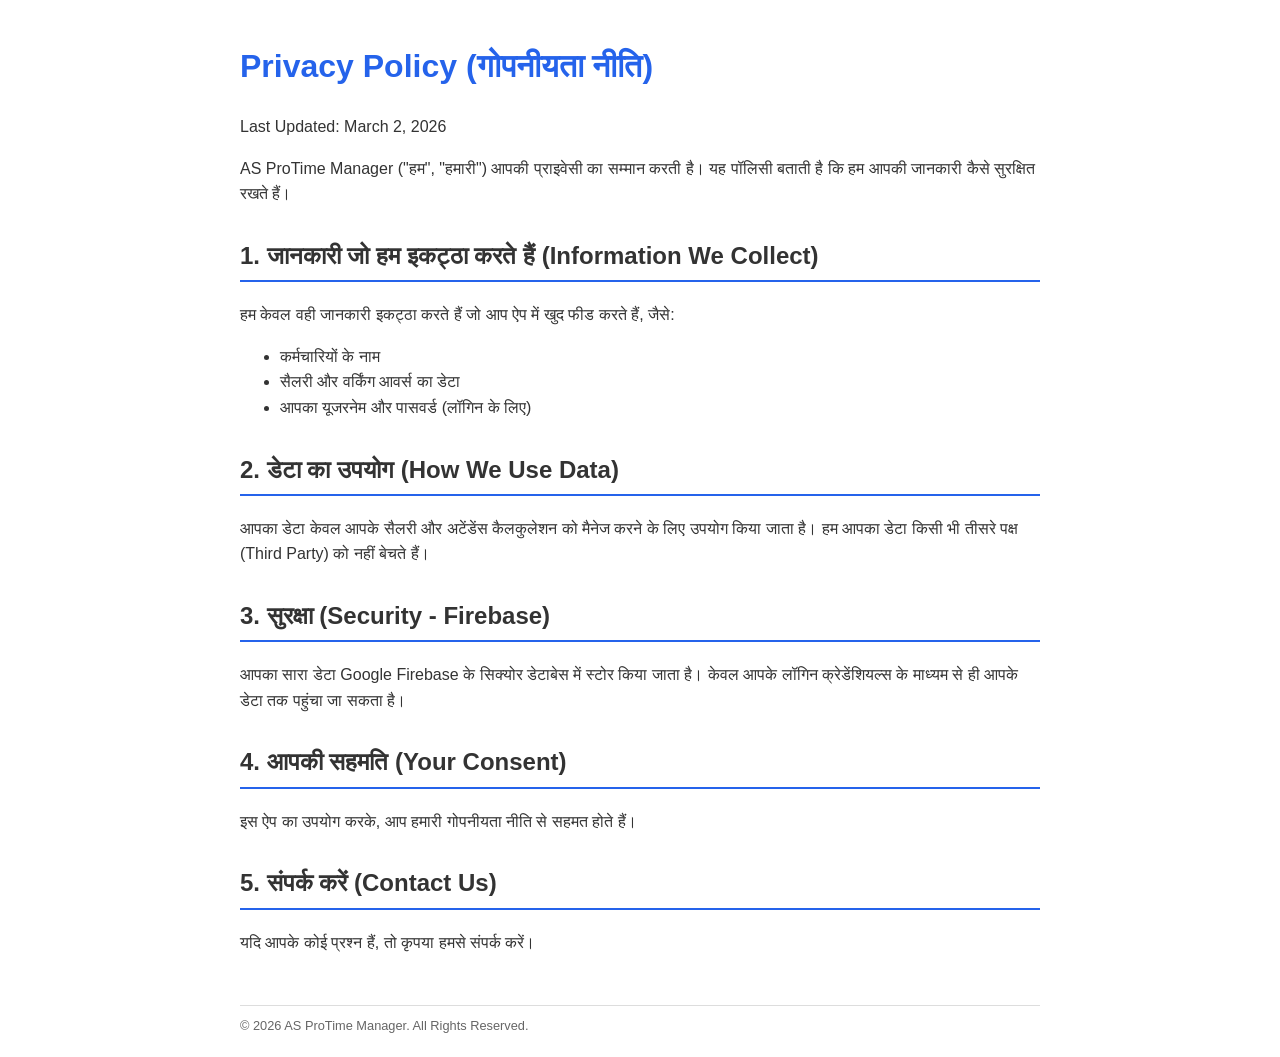
<file: privacy.html>
<!DOCTYPE html>
<html lang="hi">

<head>
    <meta charset="UTF-8">
    <meta name="viewport" content="width=device-width, initial-scale=1.0">
    <title>Privacy Policy - AS ProTime Manager</title>
    <style>
        body {
            font-family: sans-serif;
            line-height: 1.6;
            color: #333;
            max-width: 800px;
            margin: 0 auto;
            padding: 20px;
        }

        h1 {
            color: #2563eb;
        }

        h2 {
            border-bottom: 2px solid #2563eb;
            padding-bottom: 5px;
            margin-top: 30px;
        }

        .footer {
            margin-top: 50px;
            font-size: 0.8rem;
            color: #666;
            border-top: 1px solid #ddd;
            padding-top: 10px;
        }
    </style>
</head>

<body>
    <h1>Privacy Policy (गोपनीयता नीति)</h1>
    <p>Last Updated: March 2, 2026</p>

    <p>AS ProTime Manager ("हम", "हमारी") आपकी प्राइवेसी का सम्मान करती है। यह पॉलिसी बताती है कि हम आपकी जानकारी कैसे
        सुरक्षित रखते हैं।</p>

    <h2>1. जानकारी जो हम इकट्ठा करते हैं (Information We Collect)</h2>
    <p>हम केवल वही जानकारी इकट्ठा करते हैं जो आप ऐप में खुद फीड करते हैं, जैसे:
    <ul>
        <li>कर्मचारियों के नाम</li>
        <li>सैलरी और वर्किंग आवर्स का डेटा</li>
        <li>आपका यूजरनेम और पासवर्ड (लॉगिन के लिए)</li>
    </ul>
    </p>

    <h2>2. डेटा का उपयोग (How We Use Data)</h2>
    <p>आपका डेटा केवल आपके सैलरी और अटेंडेंस कैलकुलेशन को मैनेज करने के लिए उपयोग किया जाता है। हम आपका डेटा किसी भी
        तीसरे पक्ष (Third Party) को नहीं बेचते हैं।</p>

    <h2>3. सुरक्षा (Security - Firebase)</h2>
    <p>आपका सारा डेटा Google Firebase के सिक्योर डेटाबेस में स्टोर किया जाता है। केवल आपके लॉगिन क्रेडेंशियल्स के माध्यम
        से ही आपके डेटा तक पहुंचा जा सकता है।</p>

    <h2>4. आपकी सहमति (Your Consent)</h2>
    <p>इस ऐप का उपयोग करके, आप हमारी गोपनीयता नीति से सहमत होते हैं।</p>

    <h2>5. संपर्क करें (Contact Us)</h2>
    <p>यदि आपके कोई प्रश्न हैं, तो कृपया हमसे संपर्क करें।</p>

    <div class="footer">
        &copy; 2026 AS ProTime Manager. All Rights Reserved.
    </div>
</body>

</html>
</file>
